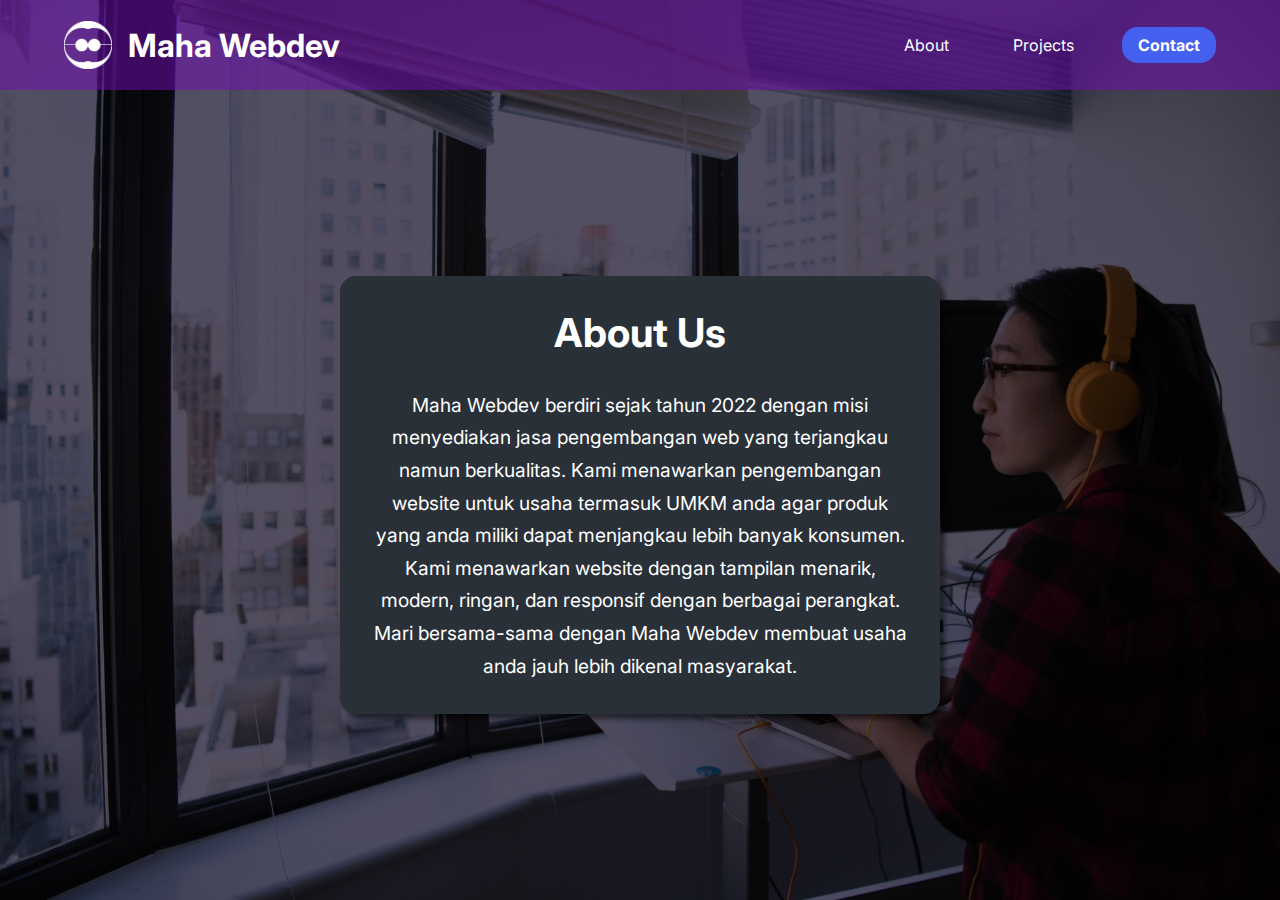
<file: about.html>
<!DOCTYPE html>
<html lang="en">
  <head>
    <meta charset="UTF-8" />
    <meta http-equiv="X-UA-Compatible" content="IE=edge" />
    <meta name="viewport" content="width=device-width, initial-scale=1.0" />
    <link rel="stylesheet" href="./assets/css/style.css" />
    <link rel="stylesheet" href="./assets/css/about-style.css" />
    <title>Maha Webdev | About</title>
  </head>
  <body>
    <section id="about-main-section">
      <nav class="main-nav container">
        <a href="./index.html">
          <div class="nav-logo">
            <img src="./assets/images/Logo.png" alt="" />
            <h1 class="logo-text">Maha Webdev</h1>
          </div>
        </a>

        <ul class="nav-links">
          <a href="./about.html">
            <li class="link">About</li>
          </a>
          <a href="./projects.html">
            <li class="link">Projects</li>
          </a>
          <a href="./contact.html">
            <li class="link contact-link">Contact</li>
          </a>
        </ul>

        <div class="burger">
          <div class="line line-1"></div>
          <div class="line line-2"></div>
          <div class="line line-3"></div>
        </div>
      </nav>
      <div class="about-text-card-container">
        <div class="about-text-card">
          <h2 class="about-title">About Us</h2>
          <p class="about-desc">
            Maha Webdev berdiri sejak tahun 2022 dengan misi menyediakan jasa
            pengembangan web yang terjangkau namun berkualitas. Kami menawarkan
            pengembangan website untuk usaha termasuk UMKM anda agar produk yang
            anda miliki dapat menjangkau lebih banyak konsumen. Kami menawarkan
            website dengan tampilan menarik, modern, ringan, dan responsif
            dengan berbagai perangkat. Mari bersama-sama dengan Maha Webdev
            membuat usaha anda jauh lebih dikenal masyarakat.
          </p>
        </div>
      </div>

      <!-- Mobile Nav -->
      <div class="mobile-nav">
        <ul class="mobile-nav-links">
          <a href="./about.html">
            <li class="link">About</li>
          </a>
          <a href="./projects.html">
            <li class="link">Projects</li>
          </a>
          <a href="./contact.html">
            <li class="link contact-link">Contact</li>
          </a>
        </ul>
      </div>
    </section>

    <script src="./assets/js/about-app.js"></script>
  </body>
</html>
</file>
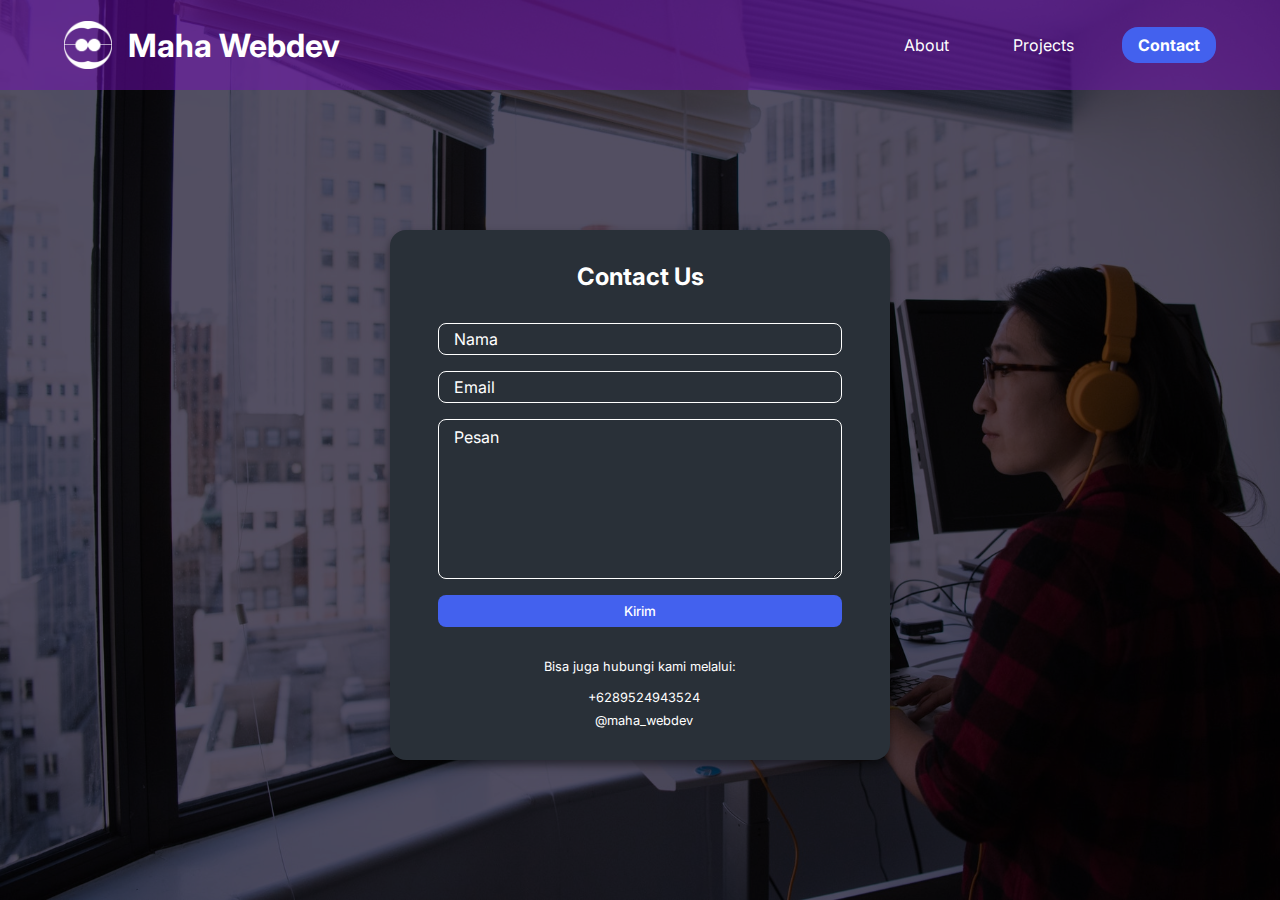
<file: contact.html>
<!DOCTYPE html>
<html lang="en">
  <head>
    <meta charset="UTF-8" />
    <meta http-equiv="X-UA-Compatible" content="IE=edge" />
    <meta name="viewport" content="width=device-width, initial-scale=1.0" />
    <link
      rel="stylesheet"
      href="https://cdnjs.cloudflare.com/ajax/libs/font-awesome/6.1.1/css/all.min.css"
      integrity="sha512-KfkfwYDsLkIlwQp6LFnl8zNdLGxu9YAA1QvwINks4PhcElQSvqcyVLLD9aMhXd13uQjoXtEKNosOWaZqXgel0g=="
      crossorigin="anonymous"
      referrerpolicy="no-referrer"
    />
    <link rel="stylesheet" href="./assets/css/style.css" />
    <link rel="stylesheet" href="./assets/css/contact-style.css" />
    <title>Maha Webdev | Contact</title>
  </head>
  <body>
    <section id="contact-main-section">
      <nav class="main-nav container">
        <a href="./index.html">
          <div class="nav-logo">
            <img src="./assets/images/Logo.png" alt="" />
            <h1 class="logo-text">Maha Webdev</h1>
          </div>
        </a>

        <ul class="nav-links">
          <a href="./about.html">
            <li class="link">About</li>
          </a>
          <a href="./projects.html">
            <li class="link">Projects</li>
          </a>
          <a href="./contact.html">
            <li class="link contact-link">Contact</li>
          </a>
        </ul>

        <div class="burger">
          <div class="line line-1"></div>
          <div class="line line-2"></div>
          <div class="line line-3"></div>
        </div>
      </nav>

      <div class="contact-form-card-container">
        <div class="contact-form-card">
          <h2 class="contact-title">Contact Us</h2>
          <form action="" name="contact-form" class="contact-form">
            <div class="input">
              <input
                name="nama"
                class="contact-input"
                type="text"
                placeholder=" "
              />
              <label class="contact-label">Nama</label>
            </div>
            <div class="input">
              <input
                name="email"
                class="contact-input"
                type="email"
                placeholder=" "
              />
              <label class="contact-label">Email</label>
            </div>
            <div class="textarea">
              <textarea
                name="pesan"
                id=""
                cols="30"
                rows="10"
                placeholder=" "
                class="contact-textarea"
              ></textarea>
              <label class="textarea-label">Pesan</label>
            </div>
            <input type="submit" value="Kirim" class="kirim-btn" />
          </form>
          <div class="contact-socials">
            <p class="social-title">Bisa juga hubungi kami melalui:</p>
            <a
              href="https://wa.me/6289524943524"
              target="_blank"
              class="form-link"
            >
              <i class="fa-brands fa-whatsapp"></i>+6289524943524
            </a>
            <a
              href="https://instagram.com/maha_webdev"
              target="_blank"
              class="form-link"
            >
              <i class="fa-brands fa-instagram"></i>@maha_webdev
            </a>
          </div>
        </div>
      </div>

      <!-- Mobile Nav -->
      <div class="mobile-nav">
        <ul class="mobile-nav-links">
          <a href="./about.html">
            <li class="link">About</li>
          </a>
          <a href="./projects.html">
            <li class="link">Projects</li>
          </a>
          <a href="./contact.html">
            <li class="link contact-link">Contact</li>
          </a>
        </ul>
      </div>
    </section>

    <script>
      const scriptURL =
        "https://script.google.com/macros/s/AKfycbyD7EdWksc3W_L4flm19qkPnXdiuG9N2nsViKiE8atXmz43yPNzpUA14MwvTOekHCFYRQ/exec";
      const form = document.forms["contact-form"];

      form.addEventListener("submit", (e) => {
        e.preventDefault();
        fetch(scriptURL, { method: "POST", body: new FormData(form) })
          .then((response) => console.log("Success!", response))
          .catch((error) => console.error("Error!", error.message));
      });
    </script>

    <script src="./assets/js/contact-app.js"></script>
  </body>
</html>
</file>
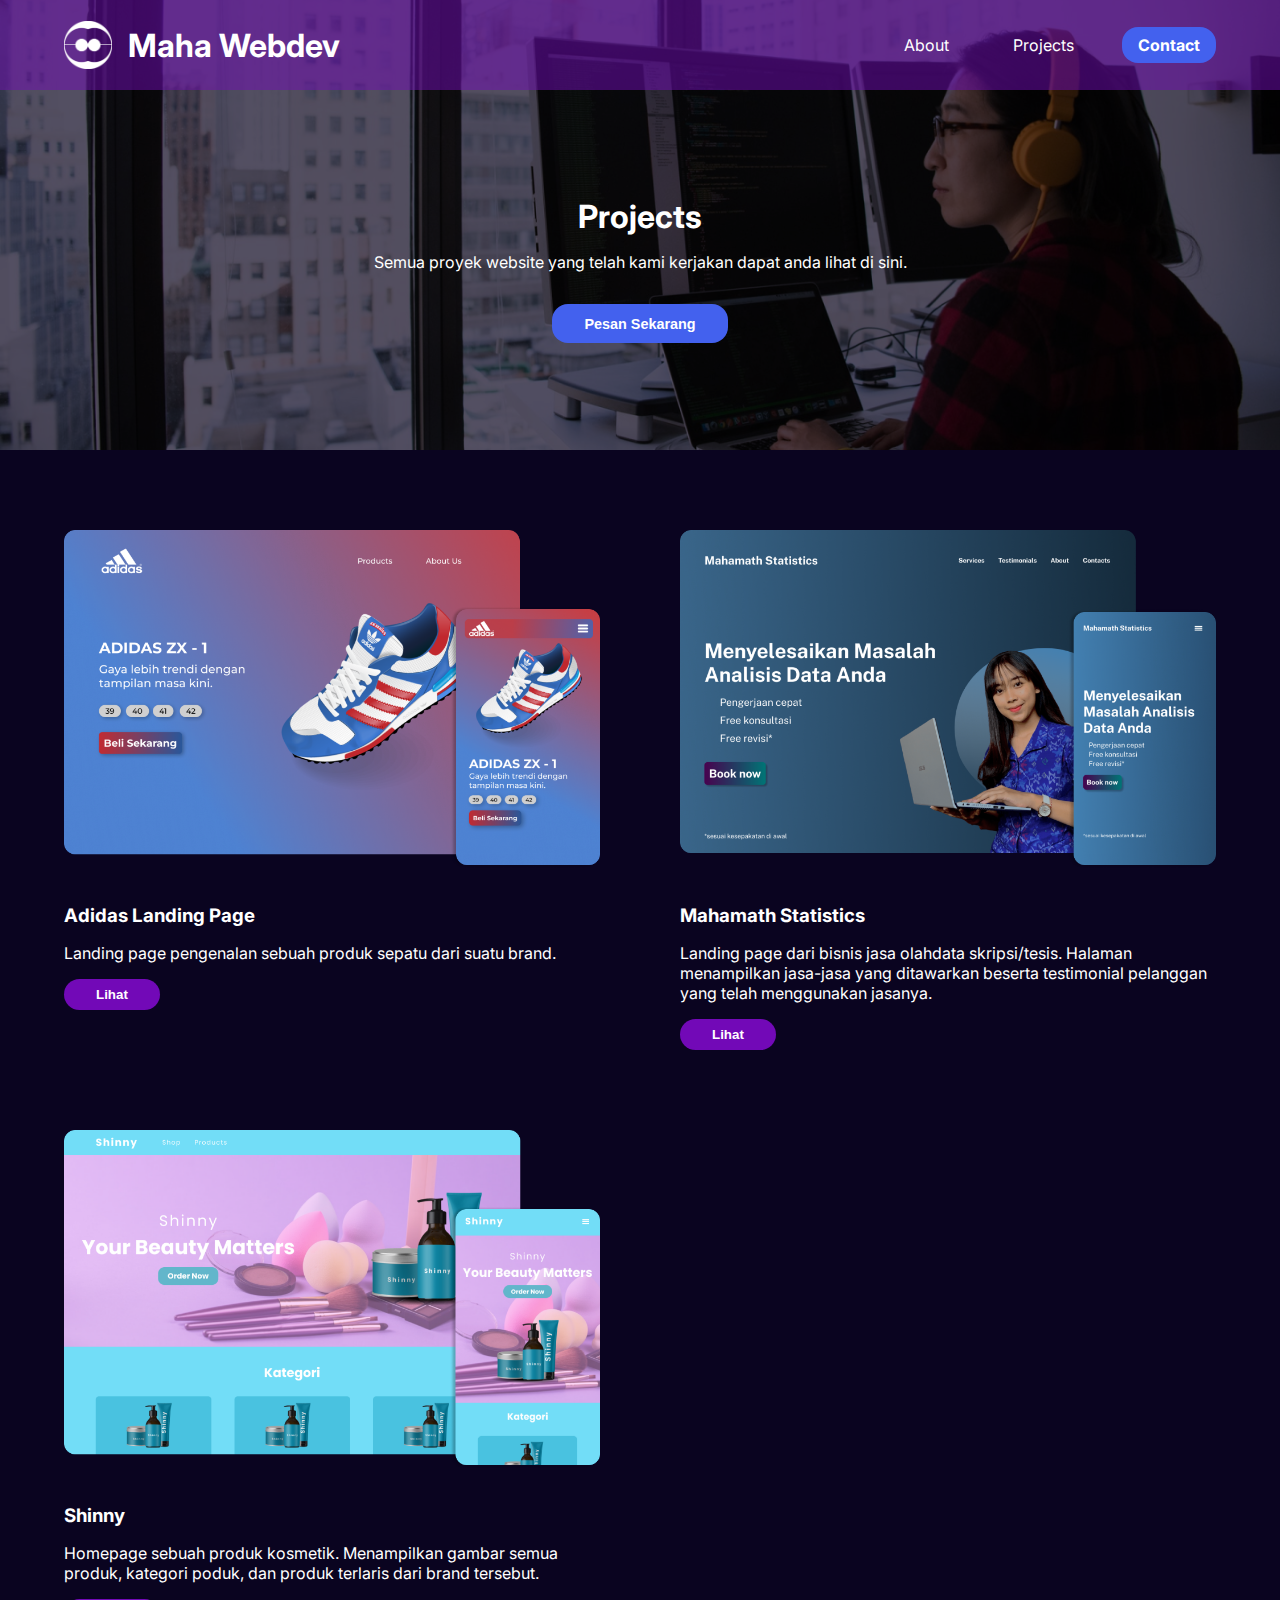
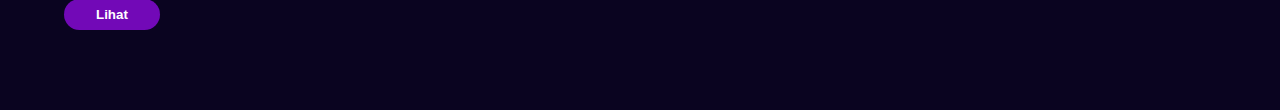
<file: projects.html>
<!DOCTYPE html>
<html lang="en">
  <head>
    <meta charset="UTF-8" />
    <meta http-equiv="X-UA-Compatible" content="IE=edge" />
    <meta name="viewport" content="width=device-width, initial-scale=1.0" />
    <link rel="stylesheet" href="./assets/css/style.css" />
    <link rel="stylesheet" href="./assets/css/projects-style.css" />
    <title>Maha Webdev | Projects</title>
  </head>
  <body>
    <section id="projects-main-section">
      <nav class="main-nav container">
        <a href="./index.html">
          <div class="nav-logo">
            <img src="./assets/images/Logo.png" alt="" />
            <h1 class="logo-text">Maha Webdev</h1>
          </div>
        </a>

        <ul class="nav-links">
          <a href="./about.html">
            <li class="link">About</li>
          </a>
          <a href="./projects.html">
            <li class="link">Projects</li>
          </a>
          <a href="./contact.html">
            <li class="link contact-link">Contact</li>
          </a>
        </ul>

        <div class="burger">
          <div class="line line-1"></div>
          <div class="line line-2"></div>
          <div class="line line-3"></div>
        </div>
      </nav>

      <!-- Mobile Nav -->
      <div class="mobile-nav">
        <ul class="mobile-nav-links">
          <a href="./about.html">
            <li class="link">About</li>
          </a>
          <a href="./projects.html">
            <li class="link">Projects</li>
          </a>
          <a href="./contact.html">
            <li class="link contact-link">Contact</li>
          </a>
        </ul>
      </div>

      <div class="projects-intro">
        <h2 class="projects-intro-title">Projects</h2>
        <p class="projects-intro-subtitle">
          Semua proyek website yang telah kami kerjakan dapat anda lihat di
          sini.
        </p>
        <a href="https://wa.me/6289524943524" target="_blank">
          <button class="projects-intro-btn">Pesan Sekarang</button>
        </a>
      </div>
    </section>

    <section id="project-items-section">
      <div class="project-item">
        <div class="project-hero">
          <img src="./assets/images/project-img-adidas.png" alt="" />
        </div>
        <div class="project-desc">
          <h3 class="project-title">Adidas Landing Page</h3>
          <p class="project-subtitle">
            Landing page pengenalan sebuah produk sepatu dari suatu brand.
          </p>
          <a href="http://mahawebdev.site/adidas-xz1/" target="_blank">
            <button class="project-btn">Lihat</button>
          </a>
        </div>
      </div>

      <div class="project-item">
        <div class="project-hero">
          <img src="./assets/images/project-img-ms.png" alt="" />
        </div>
        <div class="project-desc">
          <h3 class="project-title">Mahamath Statistics</h3>
          <p class="project-subtitle">
            Landing page dari bisnis jasa olahdata skripsi/tesis. Halaman
            menampilkan jasa-jasa yang ditawarkan beserta testimonial pelanggan
            yang telah menggunakan jasanya.
          </p>
          <a href="http://olahdata-mmstatistics.site/" target="_blank">
            <button class="project-btn">Lihat</button>
          </a>
        </div>
      </div>

      <div class="project-item">
        <div class="project-hero">
          <img src="./assets/images/project-img-shinny.png" alt="" />
        </div>
        <div class="project-desc">
          <h3 class="project-title">Shinny</h3>
          <p class="project-subtitle">
            Homepage sebuah produk kosmetik. Menampilkan gambar semua produk,
            kategori poduk, dan produk terlaris dari brand tersebut.
          </p>
          <a href="http://mahawebdev.site/shinny/" target="_blank">
            <button class="project-btn">Lihat</button>
          </a>
        </div>
      </div>

      <script src="./assets/js/projects-app.js"></script>
    </section>
  </body>
</html>
</file>
<file: assets/css/style.css>
@import url("https://fonts.googleapis.com/css2?family=Inter:wght@400;500;700&display=swap");

* {
  padding: 0;
  margin: 0;
  box-sizing: border-box;
}

html {
  background: #000;
}

body {
  font-family: "Inter", sans-serif;
  min-height: 100vh;
  color: #fff;
  max-width: 1600px;
  margin: auto;
  overflow-x: hidden;
}

a {
  text-decoration: none;
  color: inherit;
  font-family: inherit;
  width: fit-content;
}

.container {
  padding: 0 4rem;
}

/* Main_section */
#main-section {
  height: 100vh;
  background-image: url("../images/bg-home.jpg");
  background-color: rgba(10, 4, 32, 0.7);
  background-blend-mode: multiply;
  background-repeat: no-repeat;
  background-size: cover;
  display: flex;
  flex-direction: column;
  position: relative;
  overflow-x: hidden;
}

.main-nav {
  display: flex;
  justify-content: space-between;
  align-items: center;
  height: 10vh;
  width: 100%;
  background: rgba(114, 9, 183, 0.5);
}

.nav-logo {
  display: flex;
  gap: 1rem;
  align-items: center;
}

.nav-logo img {
  height: 3rem;
}

.nav-links {
  display: flex;
  list-style: none;
  gap: 2rem;
}

.link {
  padding: 0.5rem 1rem;
  border-radius: 1rem;
  transition: all 0.3s;
}

.link:hover {
  background: rgba(67, 97, 238, 0.5);
}

.contact-link {
  background: #4361ee;
  font-weight: bold;
}

.main-content {
  flex-grow: 1;
  display: flex;
  flex-direction: column;
  justify-content: center;
}

.intro {
  display: flex;
  flex-direction: column;
  gap: 1rem;
  width: 60%;
  transition: 0.5s;
}

.intro-title {
  font-size: 5rem;
}

.intro-subtitle {
  font-size: 1.3rem;
  margin-bottom: 2rem;
}

.intro-button {
  font-weight: bold;
  background: #4361ee;
  align-self: flex-start;
  padding: 1rem 2rem;
  border-radius: 2rem;
  transition: 0.3s;
}

.intro-button:hover {
  box-shadow: 0px 0px 20px rgba(114, 9, 183, 0.8);
}

/* Selling Point */
#selling-point {
  background-image: url("../images/wave.png");
  background-size: contain;
  background-position: bottom;
  background-repeat: no-repeat;
  background-color: #0a0420;
  padding: 10rem 15rem;
  padding-bottom: 25rem;
  display: grid;
  grid-template-columns: repeat(2, 1fr);
  gap: 5rem;
}

.selling-point-item {
  display: flex;
  flex-direction: column;
  gap: 2rem;
  align-items: center;
  text-align: center;
}

.selling-point-item i {
  font-size: 4rem;
  color: #4cc9f0;
}

.selling-point-title {
  font-size: 2rem;
}

/* Footer */

#main-footer {
  background: #000;
  margin-top: -1rem;
  padding: 5rem 2rem;
  padding-top: 0;
  display: flex;
  flex-direction: column;
  align-items: center;
  gap: 3rem;
}

.footer-logo {
  display: flex;
  gap: 1rem;
  align-items: center;
}

.footer-logo img {
  height: 3rem;
}

.footer-nav {
  list-style: none;
  display: flex;
  align-items: center;
  justify-content: center;
  gap: 3rem;
}

.footer-socials {
  display: flex;
  align-items: center;
  gap: 3rem;
}

.social-link {
  display: flex;
  align-items: center;
  justify-content: center;
  font-size: 1rem;
  height: 2rem;
  width: 2rem;
  border: 1px solid #fff;
  border-radius: 50%;
}

/* Mobile Styling */
.burger {
  width: 24px;
  display: none;
}

.line {
  height: 3px;
  width: 100%;
  background: #fff;
  margin-bottom: 5px;
  transform-origin: center;
  transition: transform 0.3s ease;
}

.line-1 {
  width: 40%;
  transform-origin: left;
}

.line-3 {
  width: 60%;
  margin-bottom: 0;
  transform-origin: right;
}

.toggle .line-1 {
  transform: translate(4px, 0px) rotate(45deg);
}

.toggle .line-2 {
  transform: rotate(-45deg);
}

.toggle .line-3 {
  transform: translate(6px, 0px) rotate(45deg);
}

.mobile-nav {
  position: absolute;
  background: rgba(114, 9, 183, 0.8);
  height: 90vh;
  width: 50%;
  top: 10vh;
  right: 0;
  padding: 1rem;
  transition: transform 0.5s;
  transform: scale(0);
  transform-origin: top right;
}

.nav-appear {
  transform: scale(1);
}

.mobile-nav-links {
  list-style: none;
  display: flex;
  flex-direction: column;
  justify-content: flex-start;
  gap: 2rem;
}

.invisible {
  opacity: 0;
}

.no-scroll {
  overflow: hidden;
}

/* Media Queries */

@media (max-width: 960px) {
  #main-section {
    background-image: url("../images/bg-home-mobile.jpg");
    background-color: rgba(10, 4, 32, 0.8);
  }

  .intro {
    width: 100%;
    align-items: center;
    text-align: center;
  }

  .intro-button {
    align-self: center;
  }

  #selling-point {
    padding: 5rem 2rem;
    padding-bottom: 15rem;
  }
}

@media (max-width: 768px) {
  .container {
    padding: 0 1rem;
  }

  .main-nav {
    background: rgba(114, 9, 183, 0.8);
  }

  .nav-logo {
    gap: 0.5rem;
  }

  .nav-links {
    display: none;
  }

  .burger {
    display: block;
  }

  .nav-logo img {
    height: 2rem;
  }

  .intro-title {
    font-size: 2.5rem;
  }

  .intro-subtitle {
    font-size: 1rem;
  }

  .intro-button {
    font-size: 0.7rem;
    padding: 0.5rem 1rem;
  }

  #selling-point {
    padding-bottom: 10rem;
    grid-template-columns: 1fr;
  }

  .selling-point-item {
    gap: 1rem;
  }

  .selling-point-item i {
    font-size: 2rem;
  }

  .selling-point-title {
    font-size: 1.5rem;
  }

  .selling-point-desc {
    font-size: 0.8rem;
  }

  #main-footer {
    padding-top: 3rem;
  }

  .footer-logo img {
    height: 2rem;
  }

  .logo-text {
    font-size: 1.5rem;
  }

  .footer-nav {
    gap: 1rem;
  }

  .footer-link {
    font-size: 0.8rem;
  }

  .footer-socials {
    gap: 2rem;
  }

  .social-link {
    font-size: 0.7rem;
    height: 1.5rem;
    width: 1.5rem;
  }
}
</file>
<file: assets/css/about-style.css>
#about-main-section {
  min-height: 100vh;
  background-image: url("../images/bg-home.jpg");
  background-size: cover;
  background-repeat: no-repeat;
  background-color: rgba(10, 4, 32, 0.7);
  background-blend-mode: multiply;
  display: flex;
  flex-direction: column;
}

.about-text-card-container {
  flex-grow: 1;
  display: grid;
  place-items: center;
  padding: 2rem 1rem;
}

.about-text-card {
  background: #293038;
  width: 600px;
  padding: 2rem;
  text-align: center;
  border-radius: 1rem;
  box-shadow: 5px 5px 5px rgba(0, 0, 0, 0.5);
}

.about-title {
  margin-bottom: 2rem;
  font-size: 2.5rem;
}

.about-desc {
  font-size: 1.2rem;
  line-height: 1.7;
}

/* Media Queries */
@media (max-width: 960px) {
  #about-main-section {
    background-image: url("../images/bg-home-mobile.jpg");
  }
}

@media (max-width: 768px) {
  .about-text-card {
    position: inherit;
    width: 100%;
    background: rgba(41, 48, 56, 0.7);
    padding: 1rem;
  }

  .about-title {
    font-size: 2rem;
    margin-bottom: 1rem;
  }

  .about-desc {
    font-size: 1rem;
  }
}
</file>
<file: assets/css/contact-style.css>
@import url("https://fonts.googleapis.com/css2?family=Inter:wght@400;500;700&display=swap");

#contact-main-section {
  min-height: 100vh;
  background-image: url("../images/bg-home.jpg");
  background-size: cover;
  background-repeat: no-repeat;
  background-color: rgba(10, 4, 32, 0.7);
  background-blend-mode: multiply;
  display: flex;
  flex-direction: column;
  overflow: hidden;
}

.contact-form-card-container {
  flex-grow: 1;
  display: grid;
  place-items: center;
  padding: 1rem;
}

.contact-form-card {
  background: #293038;
  width: fit-content;
  padding: 2rem 3rem;
  display: flex;
  flex-direction: column;
  gap: 2rem;
  text-align: center;
  width: 500px;
  border-radius: 1rem;
  box-shadow: 0px 5px 10px rgba(0, 0, 0, 0.5);
}

.contact-form {
  display: flex;
  flex-direction: column;
  gap: 1rem;
}

.input {
  width: 100%;
  height: 2rem;
  position: relative;
}

.textarea {
  width: 100%;
  height: 10rem;
  position: relative;
}

.input label {
  position: absolute;
  left: 1rem;
  top: 50%;
  transform: translateY(-50%);
  transition: 0.3s;
  pointer-events: none;
  cursor: text;
  background: #293038;
}

.textarea label {
  position: absolute;
  left: 1rem;
  top: 0.5rem;
  pointer-events: none;
  cursor: text;
  transition: 0.3s;
  background: #293038;
}

.input input,
.textarea textarea {
  position: absolute;
  left: 0;
  top: 0;
  height: 100%;
  width: 100%;
  border-radius: 0.5rem;
  background: none;
  border: 1px solid#fff;
  font-size: 1rem;
  padding: 0 1rem;
  outline: none;
  color: #fff;
}

.textarea textarea {
  padding: 0.5rem 1rem;
  font-size: 1rem;
  font-family: inherit;
}

.contact-input:focus ~ .contact-label,
.contact-input:not(:placeholder-shown).contact-input:not(:focus)
  ~ .contact-label {
  top: -0.1rem;
  left: 0.5rem;
  font-size: 0.7rem;
  padding: 0 5px;
}

.contact-textarea:focus ~ .textarea-label,
.contact-textarea:not(:placeholder-shown).contact-textarea:not(:focus)
  ~ .textarea-label {
  top: -0.5rem;
  left: 0.5rem;
  font-size: 0.7rem;
  padding: 0 5px;
}

.kirim-btn {
  background: #4361ee;
  color: #fff;
  font-weight: 500;
  font-family: inherit;
  border: none;
  border-radius: 0.5rem;
  padding: 0.5rem 0;
  cursor: pointer;
}

.contact-socials {
  display: flex;
  flex-direction: column;
  text-align: center;
  justify-content: center;
  gap: 0.5rem;
  font-size: 0.8rem;
}

.social-title {
  margin-bottom: 0.5rem;
}

.form-link {
  display: flex;
  justify-content: center;
  margin: auto;
  gap: 0.5rem;
}

.form-link i {
  font-size: 1rem;
}

/* Media Queries */
@media (max-width: 960px) {
  #contact-main-section {
    background-image: url("../images/bg-home-mobile.jpg");
  }
}

@media (max-width: 768px) {
  .contact-form-card {
    background: rgba(41, 48, 56, 0.9);
    width: 100%;
    padding: 2rem;
  }

  .textarea label,
  .input label {
    background: #293038e6;
  }
}
</file>
<file: assets/css/projects-style.css>
@import url("https://fonts.googleapis.com/css2?family=Inter:wght@400;500;700&display=swap");

body {
  overflow-x: hidden;
}

#projects-main-section {
  height: 50vh;
  background-image: url("../images/bg-secondary.png");
  background-size: cover;
  background-repeat: no-repeat;
  background-color: rgba(10, 4, 32, 0.7);
  background-blend-mode: multiply;
  display: flex;
  flex-direction: column;
  align-items: center;
  overflow-x: hidden;
}

.projects-intro {
  display: flex;
  flex-direction: column;
  text-align: center;
  align-items: center;
  justify-content: center;
  gap: 1rem;
  flex-grow: 1;
  padding: 2rem;
}

.projects-intro-title {
  font-size: 2rem;
}

.projects-intro-subtitle {
  font-size: 1rem;
  margin-bottom: 1rem;
}

.projects-intro-btn {
  background: #4361ee;
  color: #fff;
  font-size: inherit;
  border: none;
  font-size: 0.9rem;
  font-weight: bold;
  padding: 0.7rem 2rem;
  border-radius: 1rem;
  cursor: pointer;
  transition: 0.3s;
}

.projects-intro-btn:hover {
  box-shadow: 0px 0px 15px rgba(114, 9, 183, 0.8);
}

#project-items-section {
  background: #0a0420;
  padding: 5rem 4rem;
  display: grid;
  grid-template-columns: repeat(2, 1fr);
  gap: 5rem;
  overflow-x: hidden;
}

.project-item {
  display: flex;
  flex-direction: column;
  gap: 2rem;
}

.project-item img {
  width: 100%;
}

.project-desc {
  display: flex;
  flex-direction: column;
  justify-items: flex-start;
  gap: 1rem;
}

.project-btn {
  background: #7209b7;
  font-weight: bold;
  color: #fff;
  padding: 0.5rem 2rem;
  border: none;
  border-radius: 1rem;
  transition: 0.3s;
}

.project-btn:hover {
  transform: scale(1.1);
  background: #4361ee;
}

/* Media Queries */
@media (max-width: 960px) {
  #projects-main-section {
    background-image: url("../images/bg-secondary-mobile.png");
  }
}

@media (max-width: 768px) {
  .projects-intro-btn {
    font-size: 0.8rem;
    padding: 0.5rem 1rem;
  }

  #project-items-section {
    padding: 4rem 1rem;
    grid-template-columns: 1fr;
  }
}
</file>
